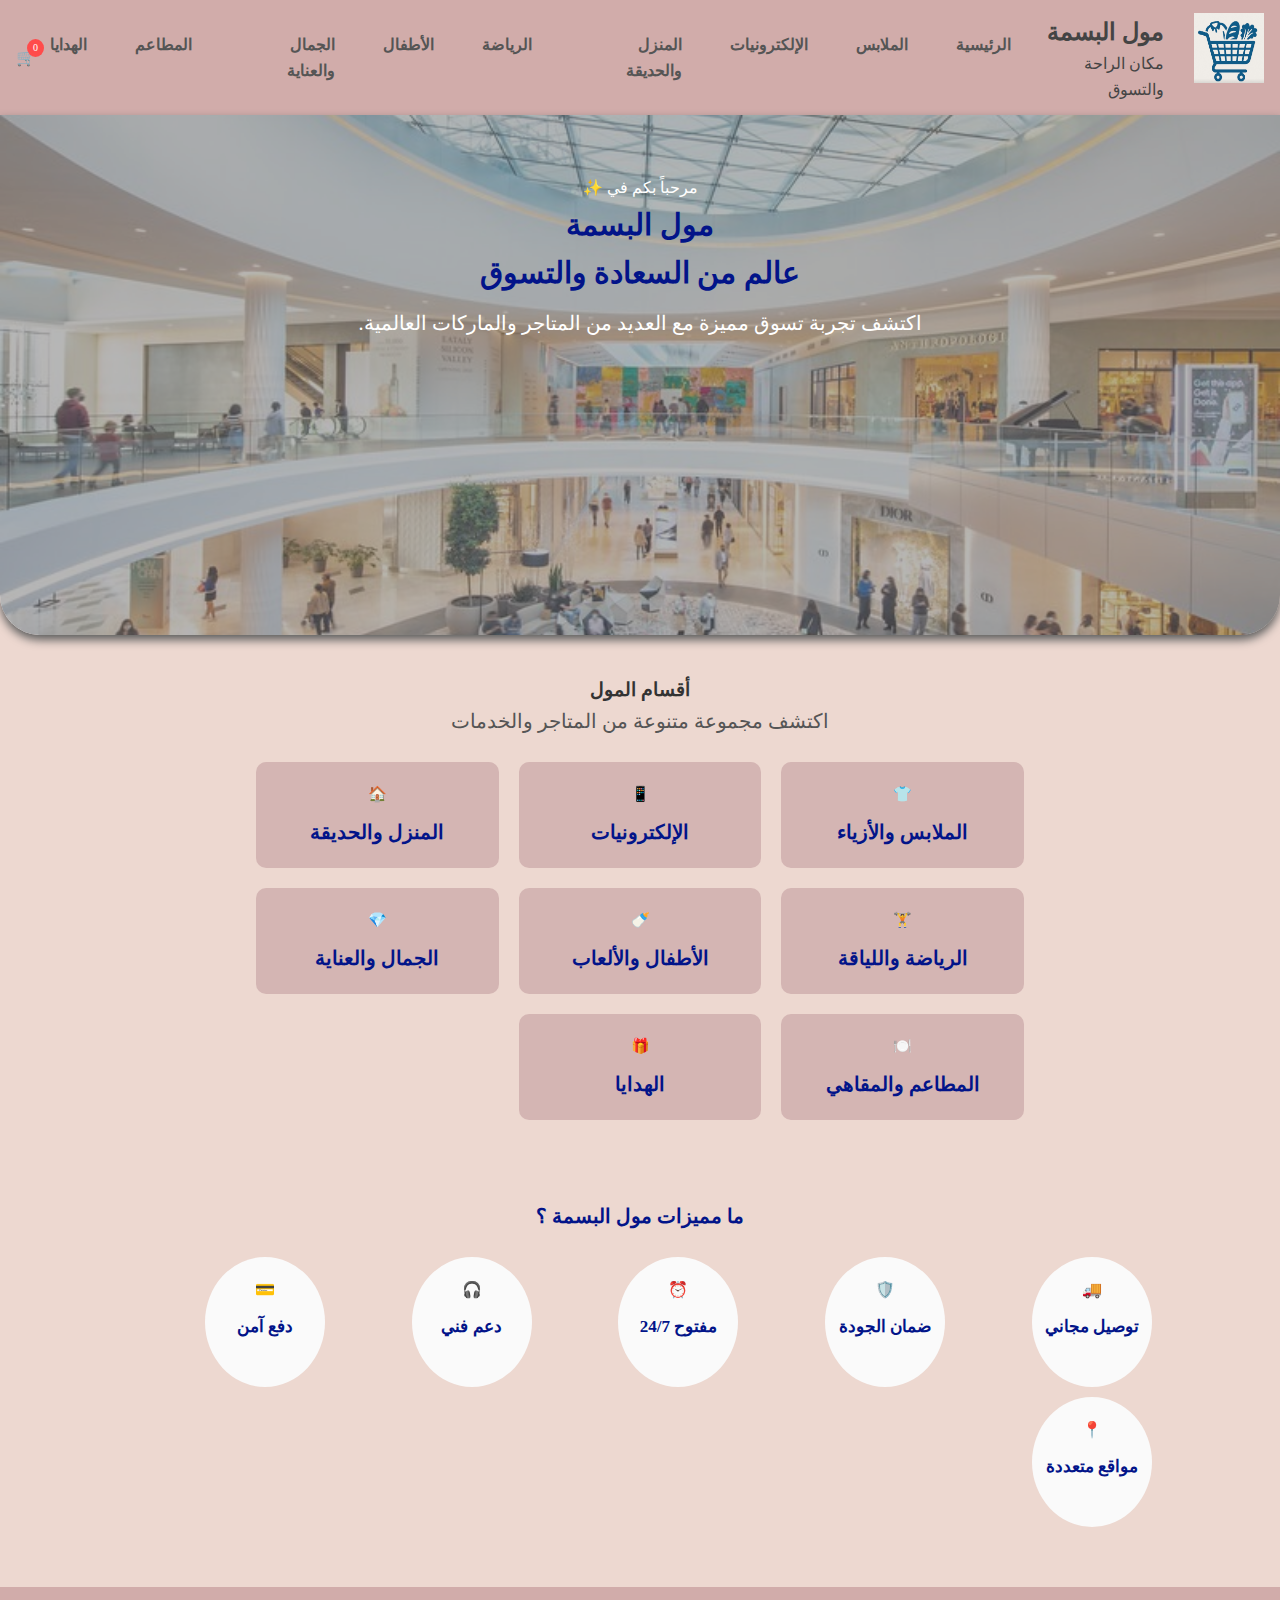
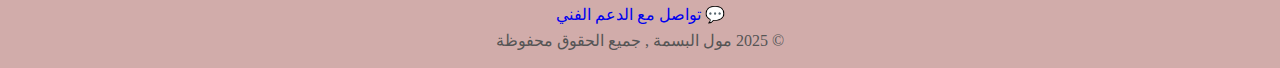
<file: index.html>
<!DOCTYPE html>
<html lang="ar" dir="rtl">

<head>
  <meta charset="UTF-8" />
  <meta name="viewport" content="width=device-width, initial-scale=1.0">
  <title>مول البسمة </title>
  <link rel="stylesheet" href="style.css">
</head>

<body>
  <header>
    <div class="header">
      <div class="logo">
        <img src="logo.jpg" alt="مول البسمة">
        <div>
          <h2>مول البسمة</h2>
          <p>مكان الراحة والتسوق</p>
        </div>
      </div>
      <!--Display the store categories in the navigation bar-->
      <nav class="nav" id="nav-menu">
        <a href="index.html">الرئيسية</a>
        <a href="clothes.html">الملابس</a>
        <a href="electronics.html">الإلكترونيات</a>
        <a href="home-garden.html">المنزل والحديقة</a>
        <a href="sports.html">الرياضة</a>
        <a href="kids.html">الأطفال</a>
        <a href="beauty.html">الجمال والعناية</a>
        <a href="restaurants.html">المطاعم</a>
        <a href="gifts.html">الهدايا</a>
      </nav>
      <label class="cart" for="cart-mol">🛒 <span class="cart-count" id="cart-count">0</span></label>
      <!--Send the purchases to the cart with a PayPal payment button and a back button to the previous page.-->
      <input type="checkbox" id="cart-mol">
      <div id="cart-page">
        <h2>سلة المشتريات</h2>
        <div id="cart-items">السلة فارغة</div>
        <label class="btn"><a href="https://www.paypal.com/paypalme/اسم_الحساب" target="_blank" >💰 دفع عبر PayPal</a></label>
        <label for="cart-mol" class="btn" >العودة</label>
      </div>
    </div>
  </header>

 <!--The main image and a welcoming message for visitors-->
  <section class="image">
    <div class="overlay"></div>
    <div class="image-text">
      <div class="welcome"> مرحباً بكم في ✨</div>
      <h2>مول البسمة <br>عالم من السعادة والتسوق</h2>
      <p>اكتشف تجربة تسوق مميزة مع العديد من المتاجر والماركات العالمية.</p>
    </div>
  </section>

  <!-- categories of the store-->
  <section class="categories">
    <h3>أقسام المول</h3>
    <p>اكتشف مجموعة متنوعة من المتاجر والخدمات</p>
    <div class="category-grid">
      <div class="category">👕<a href="clothes.html">
          <h4>الملابس والأزياء</h4>
        </a></div>
      <div class="category">📱<a href="electronics.html">
          <h4>الإلكترونيات</h4>
        </a></div>
      <div class="category">🏠<a href="home-garden.html">
          <h4>المنزل والحديقة</h4>
        </a></div>
      <div class="category">🏋️<a href="sports.html">
          <h4>الرياضة واللياقة</h4>
        </a></div>
      <div class="category">🍼<a href="kids.html">
          <h4>الأطفال والألعاب</h4>
        </a></div>
      <div class="category">💎<a href="beauty.html">
          <h4>الجمال والعناية</h4>
        </a></div>
      <div class="category">🍽️<a href="restaurants.html">
          <h4>المطاعم والمقاهي</h4>
        </a></div>
      <div class="category">🎁<a href="gifts.html">
          <h4>الهدايا </h4>
        </a></div>
    </div>
  </section>

 <!--features of the store -->
  <section class="features">
    <h1>ما مميزات مول البسمة ؟</h1>
    <div class="features-grid">
      <div class="feature">🚚 <h6>توصيل مجاني</h6>
      </div>
      <div class="feature">🛡️ <h6>ضمان الجودة</h6>
      </div>
      <div class="feature">⏰ <h6>مفتوح 24/7</h6>
      </div>
      <div class="feature">🎧 <h6>دعم فني</h6>
      </div>
      <div class="feature">💳 <h6>دفع آمن</h6>
      </div>
      <div class="feature">📍 <h6>مواقع متعددة</h6>
      </div>
    </div>
  </section>


  <!-- designing the footer -->
  <footer class="footer">
  <!--link for contact with technical support-->
    <a href="https://wa.me/970592465010" target="_blank">💬 تواصل مع الدعم الفني</a>
    <p>© 2025 مول البسمة , جميع الحقوق محفوظة</p>
  </footer>

  <script src="script.js"></script>
</body>

</html>
</file>
<file: style.css>
* {
  margin: 0;
  padding: 0;
  font-family: 'Cairo';
}

body {
  background-color: #edd8d0;
  color: #333;
  line-height: 1.6;
  min-height: 100vh;
  display: flex;
  flex-direction: column;
}

a {
  text-decoration: none;
}

/* الهيدر */
.header {
  background-color: #d1acaa;
  display: flex;
  justify-content: space-between;
  align-items: center;
  padding: 12.8px 16px;
}
.logo {
  display: flex;
  gap: 10px;
}

.logo img {
  width: 70px;
  height: 70px;
  margin-left: 20px;
}

.logo h2 {
  color: #444444;
}

.logo p {

  color: #444444;
}

/* قائمة التنقل */
.nav {
  display: flex;
  justify-content: center;
  gap: 20px;
}

.nav a {
  color: #555;
  font-weight: 600;
  padding: 8px 14px;
  border-radius: 6px;
  transition: background-color 0.3s ease;
}

.nav a:hover {
  background-color: #d09691;
}

/* --- السلة --- */
#cart-mol {
  display: none;    /* to hide the checkbox*/
}

#cart-page {
  position: fixed; /*العنصر يثبت بمكانه  يعني حتى لو عملتِ سكرول، رح يضل العنصر ثابت.*/
  top: 0;       /*يخليه يبدأ من أعلى اليمين (الزاوية العليا اليمنى للصفحة).*/
  right: 0;
  width: 30%;
  height: 100%;
  background-color: #edd8d0;
  padding: 20px;
  transform: translateX(100%);   /*يحرك العنصر كاملًا بمحور X (يمينًا) بمقدار 100% من عرضه → يعني بيكون مخفي برة الشاشة من الجهة اليمنى.*/
  transition: .3s;/*أي تغيير يصير على الخصائص (مثل transform) رح يصير بانسيابية خلال 0.3 ثانية.*/
  overflow: auto;/*لو المحتوى الداخلي أطول من الشاشة، يضيف Scroll تلقائي.*/
  z-index: 20;   /*يخلي العنصر فوق العناصر الأخرى (الأولوية بالعرض).*/
}

/*يعني الصفحة (السلة) مخفية على يمين الشاشة.
لما المستخدم يضغط على الزر (اللي متحكم فيه هو الـ checkbox #cart-mol) ويتفعّل:*/
#cart-mol:checked~#cart-page {
  transform: translateX(0);
}

.cart {
  cursor: pointer;
  position: relative;   /*  يعتبر مرجع لselectors  الي موجود فيها  absolute*/
}

.cart-count {
  background-color: #ff4b4b;
  color: #fff;
  font-size: 10px;
  padding: 1px 6px;
  border-radius: 50%;
  position: absolute;    /*  يثبت العداد فوق السلة*/
  top: -6px;     /*يحرك العنصر للأعلى 6px خارج حدود السلة.*/
  right: -8px;   /*يحركه لليمين 8px خارج حدود السلة.*/
}
.btn {
  width: 50%;
  padding: 10px;
  background: #d1acaa;
  border-radius: 20px;
  cursor: pointer;
  margin-bottom: 12px;
}

.btn:hover {
  background: rgb(232, 161, 143);
}

.image{
  background: url('photo.jpg') no-repeat center center/cover;  /*It specifies the background image,
   prevents the image from repeating, centers it within the element, and covers the entire element with the image. */
  position: relative;
  height: 400px;
  color: white;
  padding: 60px 20px;
  text-align: center;
  border-bottom-left-radius: 40px;
  border-bottom-right-radius: 40px;
  box-shadow: 0px 5px 10px rgb(93, 94, 94);
}

.overlay {
  position: absolute;
  top: 0;
  left: 0;
  right: 0;
  bottom: 0;
  background-color: rgba(110, 110, 110, 0.5);
  /* طبقة مظلمة شفافة للتباين */
  z-index: 1;/* appear under the greater value */
  border-bottom-left-radius: 40px;
  border-bottom-right-radius: 40px;
}

.image-text h2 {
  position: relative;
  font-size: 30px;
  margin-bottom: 10px;
  color: rgb(2, 20, 137);
  z-index: 2; 
}

.image-text p {
  position: relative;
  z-index: 2;
  font-size: 20px;
  margin-bottom: 20px;

}

.welcome {
  position: relative;
  z-index: 2;
}

/* الأقسام */
.categories {
  width: 60%;
  margin: 40px auto; /* 40px from top and bottom , auto from left and right*/
  text-align: center;
}

.categories h2 {
  color: rgb(2, 20, 137);
  margin-bottom: 5px;
}

.categories p {
  margin-bottom: 25px;
  color: #555;
  font-size: 20px;
}

.category-grid {
  display: grid;
  grid-template-columns: repeat(auto-fill, minmax(180px, 1fr));  /*Try to create as many
   columns as possible that fit the width of the container.*/
  gap: 20px;
}

.category {
  background-color: #d4b5b3;
  border-radius: 10px;
  padding: 20px 10px;
  font-size: 15px;
  cursor: pointer;
}

.category:hover {
  transform: translateY(-5px);  /*The element moves vertically up by 5 pixels.*/
  border: 2px solid #ae8075;
  background-color: #e5cecd;
}

.category h4 {
  margin-top: 10px;
  color: rgb(2, 20, 137);
  font-weight: 700;
  font-size: 20px;
}

/* المميزات */
.features {
  width: 80%;
  margin: 40px auto 60px auto;
  padding: 0 16px;
  text-align: center;
}

.features h1 {
  color: rgb(2, 20, 137);
  margin-bottom: 25px;
  font-size: 20px;
}

.features-grid {
  display: grid;
  grid-template-columns: repeat(auto-fill, minmax(180px, 1fr));
  gap: 10px;
}


.feature {
  width: 100px;
  height: 90px;
  background-color: #fafafa;
  padding: 20px 10px;
  border-radius: 50%;
  cursor: default;
}

.feature h6 {
  margin-top: 10px;
  color: rgb(2, 20, 137);
  font-weight: 700;
  font-size: 17px;
}

/* الفوتر */
.footer {
  background-color: #d1acaa;
  color: #555;
  text-align: center;
  padding: 15px 10px;
  margin-top: auto;   /* footer stil in the bottom of the page*/
}
</file>
